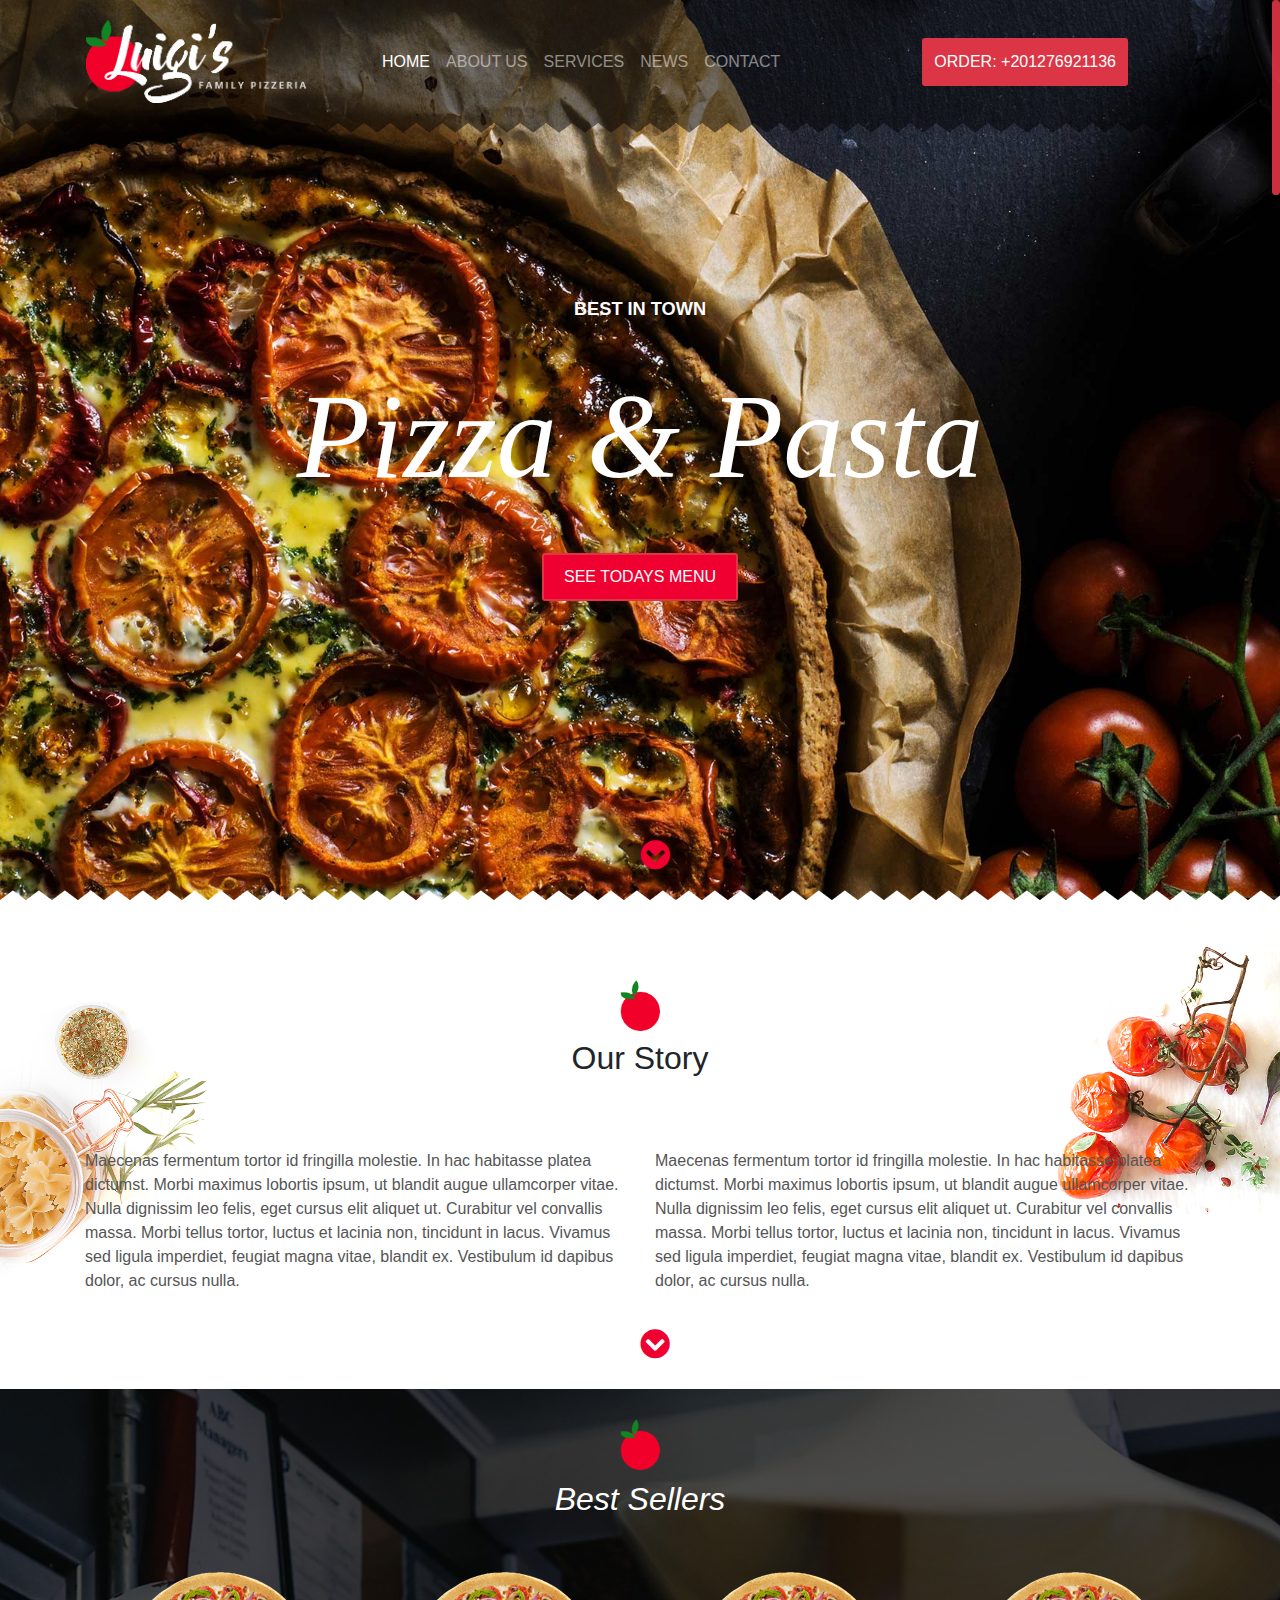
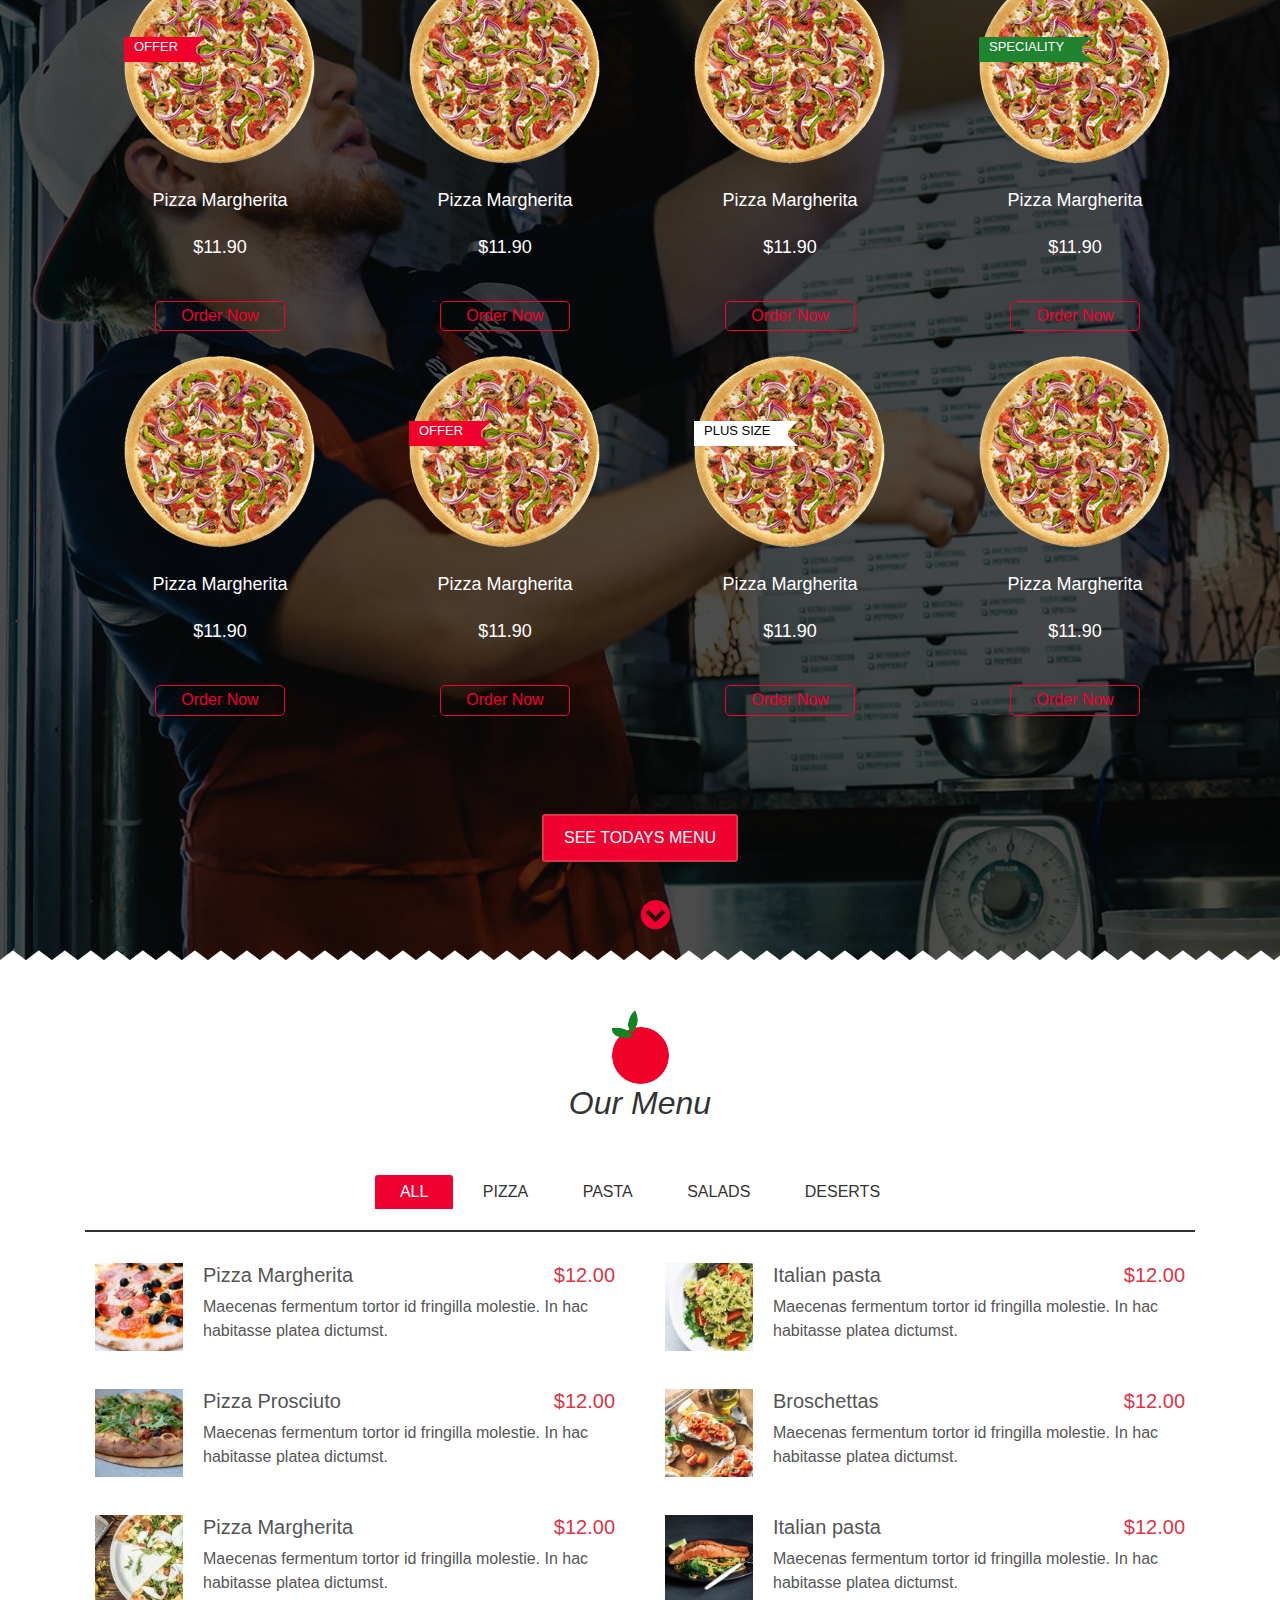
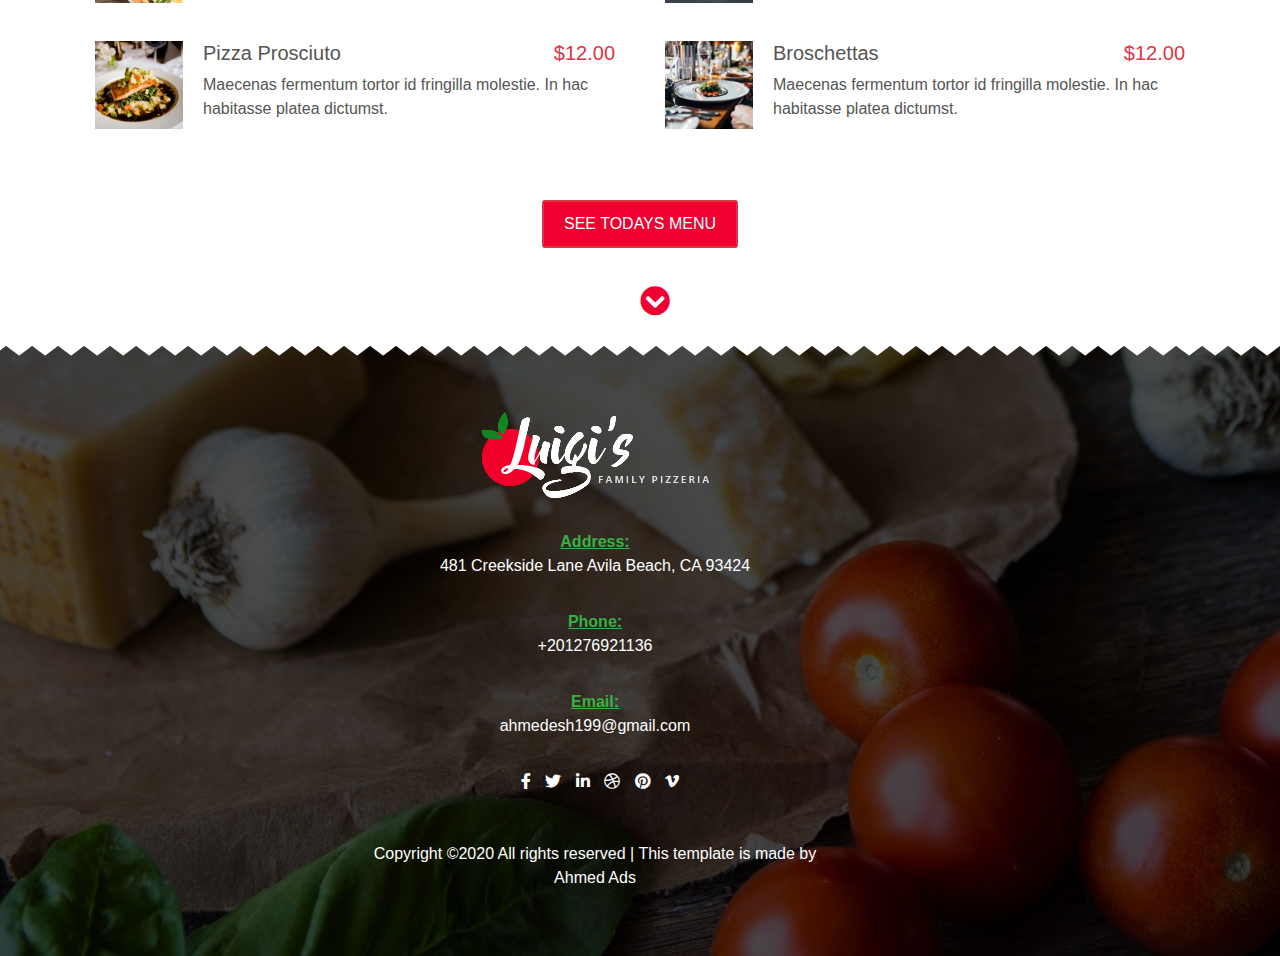
<file: index.html>
<!DOCTYPE html>
<html lang="en">

<head>
    <meta charset="utf-8">
    <meta name="viewport" content="width=device-width, initial-scale=1, shrink-to-fit=no">
    <title> Restaurant </title>
     <link rel="stylesheet" href="css/bootstrap.min.css">
     <link rel="stylesheet" href="css/normalize.css">
    <link rel="stylesheet" href="css/all.min.css">
    <link rel="stylesheet" href="css/style.css">

</head>

<body>

<!--****************** Start Nav *******************-->
<nav class="navbar navbar-expand-lg  navbar-dark">
    <div class="container">
        <button class="navbar-toggler" type="button" data-toggle="collapse" data-target="#navbarText" aria-controls="navbarText" aria-expanded="false" aria-label="Toggle navigation">
            <span class="navbar-toggler-icon"></span>
          </button>
          <div class="logo"><img src="images/logo.png" alt=""></div>
         <div class="collapse navbar-collapse" id="navbarText">
           <ul class="navbar-nav mr-auto">
             <li class="nav-item active">
               <a href="index.html"  class="nav-link">HOME <span class="sr-only">(current)</span></a>
             </li>
             <li class="nav-item">
               <a href="About_us.html" class="nav-link">ABOUT US</a>
             </li>
             <li class="nav-item">
               <a href="services.html" class="nav-link" >SERVICES</a>
             </li>
             <li class="nav-item">
                 <a class="nav-link news" href="#">NEWS</a>
               </li>
               <li class="nav-item">
                 <a href="contact.html" class="nav-link"  onclick="myconnect()">CONTACT</a>
               </li>
           </ul>

              <a href="tel:+201276921136" class="botn">ORDER: +201276921136</a>

         </div>
    </div>
    <div class=" trainagle "></div>
     </nav>
<!--****************** End Nav *******************-->

<!--****************** Start Slider *******************-->
<header class="slider">
    <div class="tt">
        <div class="text">
            <h5>BEST IN TOWN</h5>
            <h1 >Pizza & Pasta</h1>
            <div class="m-auto text-center">
                <button class="btn botn "> SEE TODAYS MENU</button>
                   </div>
        </div>
        <i id="scroll3" class="fas fa-chevron-circle-down" ></i>
    </div>
    

</header>
<!--****************** End Slider *******************-->

<!--****************** Start Our-Story *******************-->
<section class="our-story">
    
        <div class=" img1 "> </div>

       <div class="container">

        <div class=" text-center ">
            <img src="images/heading_logo.png" alt="">
            <h2 class="pt-2 pb-5"> Our Story </h2>
          </div>

       <div class="row">
        <div class="col-md-6 col-12 py-3 text-left ">Maecenas fermentum tortor id fringilla molestie. In hac habitasse platea dictumst. Morbi maximus lobortis ipsum, ut blandit augue ullamcorper vitae. Nulla dignissim leo felis, eget cursus elit aliquet ut. Curabitur vel convallis massa. Morbi tellus tortor, luctus et lacinia non, tincidunt in lacus. Vivamus sed ligula imperdiet, feugiat magna vitae, blandit ex. Vestibulum id dapibus dolor, ac cursus nulla.</div>

        <div class="col-md-6 col-12 py-3 text-left ">Maecenas fermentum tortor id fringilla molestie. In hac habitasse platea dictumst. Morbi maximus lobortis ipsum, ut blandit augue ullamcorper vitae. Nulla dignissim leo felis, eget cursus elit aliquet ut. Curabitur vel convallis massa. Morbi tellus tortor, luctus et lacinia non, tincidunt in lacus. Vivamus sed ligula imperdiet, feugiat magna vitae, blandit ex. Vestibulum id dapibus dolor, ac cursus nulla.</div>
        </div>
       </div>
            
        <div class=" img2 ">  </div>

        <div class=" trainagle "></div>
        <div class=" rotate-trainagle "></div>

        <i id="scroll4" class="fas fa-chevron-circle-down"></i>
    
</section>

<!--****************** End Our-Story *******************-->

<!--****************** Start Best-Seller *******************-->
<section class="best-seller">  
  <div class="container">
      <div class=" text-center ">
        <img src="images/heading_logo.png" class="img-apple" alt="">
        <h2> Best Sellers </h2>
      </div>
    <div class="row first">
        <div class="col-md-3 col-sm-4 col-6  photo ">
            <div class="box position-relative">
                <img class="img-fluid" src="images/seller-2.png" alt="" >
                <div class="ribbon primary">
                    <h6> OFFER</h6>
                </div>
               
            </div>
            <span class="span-text"> Pizza Margherita </span>
            <span class="span-number"> $11.90 </span>
            <button> Order Now </button>
        </div>

        <div class="col-md-3 col-sm-4 col-6 photo">
            <div class="box position-relative">
                <img class="img-fluid" src="images/seller-2.png" alt="">
            <span class="span-text"> Pizza Margherita </span>
            <span class="span-number"> $11.90 </span>
            <button> Order Now </button>
            </div>
        </div>

        <div class="col-md-3 col-sm-4 col-6 photo">
           <div class="box position-relative">
            <img class="img-fluid" src="images/seller-2.png" alt="">
            <span class="span-text"> Pizza Margherita </span>
            <span class="span-number"> $11.90 </span>
            <button> Order Now </button>
           </div>
        </div>

        <div class="col-md-3 col-sm-4 col-6 photo">
            <div class="box position-relative">
                <img class="img-fluid" src="images/seller-2.png" alt="" >
                <div class="ribbon secondary">
                    <h6> SPECIALITY </h6>
                </div>
               
            </div>
            <span class="span-text"> Pizza Margherita </span>
            <span class="span-number"> $11.90 </span>
            <button> Order Now </button>
        </div>
    

    
        <div class="col-md-3 col-sm-4 col-6 photo ">
           <div class="box position-relative">
            <img class="img-fluid" src="images/seller-2.png" alt="">
            <span class="span-text"> Pizza Margherita </span>
            <span class="span-number"> $11.90 </span>
            <button> Order Now </button>
           </div>
        </div>

        <div class="col-md-3 col-sm-4 col-6 photo">
           
               <div class="box position-relative">
                <img class="img-fluid" src="images/seller-2.png" alt="" >
                <div class="ribbon primary">
                    <h6> OFFER</h6>
                </div>
               </div>

            <span class="span-text"> Pizza Margherita </span>
            <span class="span-number"> $11.90 </span>
            <button> Order Now </button>
        </div>

        <div class="col-md-3 col-sm-4 col-6 photo">
            <div class="box position-relative">
                <img class="img-fluid" src="images/seller-2.png" alt="" >
                <div class="ribbon thirdy">
                    <h6> PLUS SIZE </h6>
                </div>
               
            </div>
            <span class="span-text"> Pizza Margherita </span>
            <span class="span-number"> $11.90 </span>
            <button> Order Now </button>
        </div>

        <div class="col-md-3 col-sm-4 col-6 photo">
           <div class="box position-relative">
            <img class="img-fluid" src="images/seller-2.png" alt="">
            <span class="span-text"> Pizza Margherita </span>
            <span class="span-number"> $11.90 </span>
            <button> Order Now </button>
           </div>
        </div>
  </div>
 <div class="m-auto text-center">
      <button class="btn botn my-5 "> SEE TODAYS MENU</button>
      
         </div>
         <i id="scroll5" class="fas fa-chevron-circle-down"></i>
  </div>
</section>
<!--****************** End Best-Seller *******************-->

<!--****************** Start Our-Menu *******************-->
<section class="our-menue" id="services">
<div class="container">
    <div class=" text-center ">
        <img src="images/heading_logo.png"  alt="">
        <h2 class="mb-5"> Our Menu </h2>
      </div>
      <ul class="list-unstyled">
          <li data-class='all' class="active d-inline-block  all"> ALL </li>
          <li data-class='.piza' class="d-inline-block  piza"> PIZZA </li>
          <li data-class='.pasta' class="d-inline-block  pasta"> PASTA </li>
          <li data-class='.salad' class="d-inline-block  salad"> SALADS </li>
          <li data-class='.desert' class="d-inline-block  desert"> DESERTS </li>
      </ul>
      <hr>
      
      <div class="row" id="service-row">

          <div class=" col-md-6  overflow-hidden all piza" > 
              <!-- id="piza" -->
              <div class="image float-left ">
                  <img src="images/menu-1-120x120.jpg"  alt="" class="img-fluid">
              </div>
              <div class="right float-right ">
               <h5> Pizza Margherita <span class="float-right text-danger"> $12.00 </span> </h5>
                <p> Maecenas fermentum tortor id fringilla molestie. In hac habitasse platea dictumst. </p>
              </div>
          </div>

          <div class="col-md-6 all piza pasta" >
            <div class="image float-left ">
                <img src="images/menu-2-120x120.jpg" alt="" class="img-fluid">
            </div>
            <div class="right float-right ">
             <h5> Italian pasta <span class="float-right text-danger"> $12.00 </span> </h5>
              <p> Maecenas fermentum tortor id fringilla molestie. In hac habitasse platea dictumst. </p>
            </div>
        </div>

        <div class="col-md-6 all">
            <div class="image float-left ">
                <img src="images/menu-3-120x120.jpg" alt="" class="img-fluid">
            </div>
            <div class="right float-right">
             <h5> Pizza Prosciuto <span class="float-right text-danger"> $12.00 </span> </h5>
              <p> Maecenas fermentum tortor id fringilla molestie. In hac habitasse platea dictumst. </p>
            </div>
        </div>

        <div class="col-md-6 all salad" >
            <div class="image float-left ">
                <img src="images/menu-4-120x120.jpg" alt="" class="img-fluid">
            </div>
            <div class="right float-right ">
             <h5> Broschettas <span class="float-right text-danger"> $12.00 </span> </h5>
              <p> Maecenas fermentum tortor id fringilla molestie. In hac habitasse platea dictumst. </p>
            </div>
        </div>
        <div class="col-md-6 all desert" >
            <div class="image float-left ">
                <img src="images/menu-5-120x120.jpg" alt="" class="img-fluid">
            </div>
            <div class="right float-right ">
             <h5> Pizza Margherita <span class="float-right text-danger"> $12.00 </span> </h5>
              <p> Maecenas fermentum tortor id fringilla molestie. In hac habitasse platea dictumst. </p>
            </div>
        </div>

        <div class="col-md-6 all"  >
            <div class="image float-left ">
                <img src="images/menu-6-120x120.jpg" alt="" class="img-fluid">
            </div>
            <div class="right float-right ">
             <h5> Italian pasta <span class="float-right text-danger"> $12.00 </span> </h5>
              <p> Maecenas fermentum tortor id fringilla molestie. In hac habitasse platea dictumst. </p>
            </div>
        </div>

        <div class="col-md-6 all piza pasta desert">
            <div class="image float-left ">
                <img src="images/menu-7-120x120.jpg" alt="" class="img-fluid">
            </div>
            <div class="right float-right ">
             <h5> Pizza Prosciuto <span class="float-right text-danger"> $12.00 </span> </h5>
              <p> Maecenas fermentum tortor id fringilla molestie. In hac habitasse platea dictumst. </p>
            </div>
        </div>

        <div class="col-md-6 all pasta" >
            <div class="image float-left ">
                <img src="images/menu-8-120x120.jpg" alt="" class="img-fluid">
            </div>
            <div class="right float-right ">
             <h5> Broschettas <span class="float-right text-danger"> $12.00 </span> </h5>
              <p> Maecenas fermentum tortor id fringilla molestie. In hac habitasse platea dictumst. </p>
            </div>
        </div>

      </div>
      <div class="m-auto text-center">
        <button class="btn botn my-5 "> SEE TODAYS MENU</button>
           </div>
    
</div>
<div class=" trainagle "></div>
<div class=" rotate-trainagle "></div>


     <i id="scroll6" class="fas fa-chevron-circle-down"></i>


</section>
<!--****************** End Our-Menu *******************-->

<!--****************** Start Concat *******************-->
<footer id="connect">
    <div class="container">
      
           <div class="nn">
            <div class="logo py-3">
                <img src="images/logo.png" alt="">
            </div>

            <div class="py-3 ">
                <b>Address:</b>
                <a href="sms:&body=481CreeksideLaneAvilaBeach,CA93424">481 Creekside Lane Avila Beach, CA 93424</a>
            </div>

            <div class="py-3">
                <b>Phone:</b>
                <a href="tel:+201276921136">+201276921136</a>
            </div>
           
            <div class="py-3">
                <b>Email:</b>
                <a href="mailto:ahmedesh199@gmail.com">ahmedesh199@gmail.com</a>
            </div>

            <ul class="list-unstyled py-3">
                
                <li> <a href="https://www.facebook.com/profile.php?id=100008262872020" target="_blank"> <i class="fab fa-facebook-f"> </i> </a> </li>
                <li> <a href="https://twitter.com/AhmedEsh3" target="_blank"> <i class="fab fa-twitter"> </i> </a> </li>
                <li> <a href="https://www.linkedin.com/in/ahmed-ashmawy-561b821a8/" target="_blank"> <i class="fab fa-linkedin-in" ></i> </a> </li>
                <li> <a href="#" target="_blank"> <i class="fab fa-dribbble"></i> </a> </li>
                <li> <a href="#" target="_blank"> <i class="fab fa-pinterest"></i> </a> </li>
                <li> <a href="#" target="_blank"> <i class="fab fa-vimeo-v"></i> </a> </li>
            </ul>

            <span class="py-3">Copyright ©2020 All rights reserved | This template is made by 
                <a href="https://www.facebook.com/profile.php?id=100008262872020" target="_blank">Ahmed Ads</a> </span>
           </div>
        
    </div>
    
</footer>
<!-- <div id="scroll">
    <i class="fas fa-chevron-circle-down"></i>
</div> -->
<div id="scroll2">
    <!-- <i class="fas fa-chevron-circle-up"></i> -->
    <i class="fas fa-arrow-circle-up"></i>
</div>

<!--****************** End Concat *******************-->

    <script src="js/jquery-3.4.1.min.js"></script>
    <script src="js/jquery.nicescroll.min.js"></script>
    
    <script src="js/main.js"></script>

    <script src="js/popper.min.js"></script>
    <script src="js/bootstrap.min.js"></script>

    

</body>

</html>
</file>
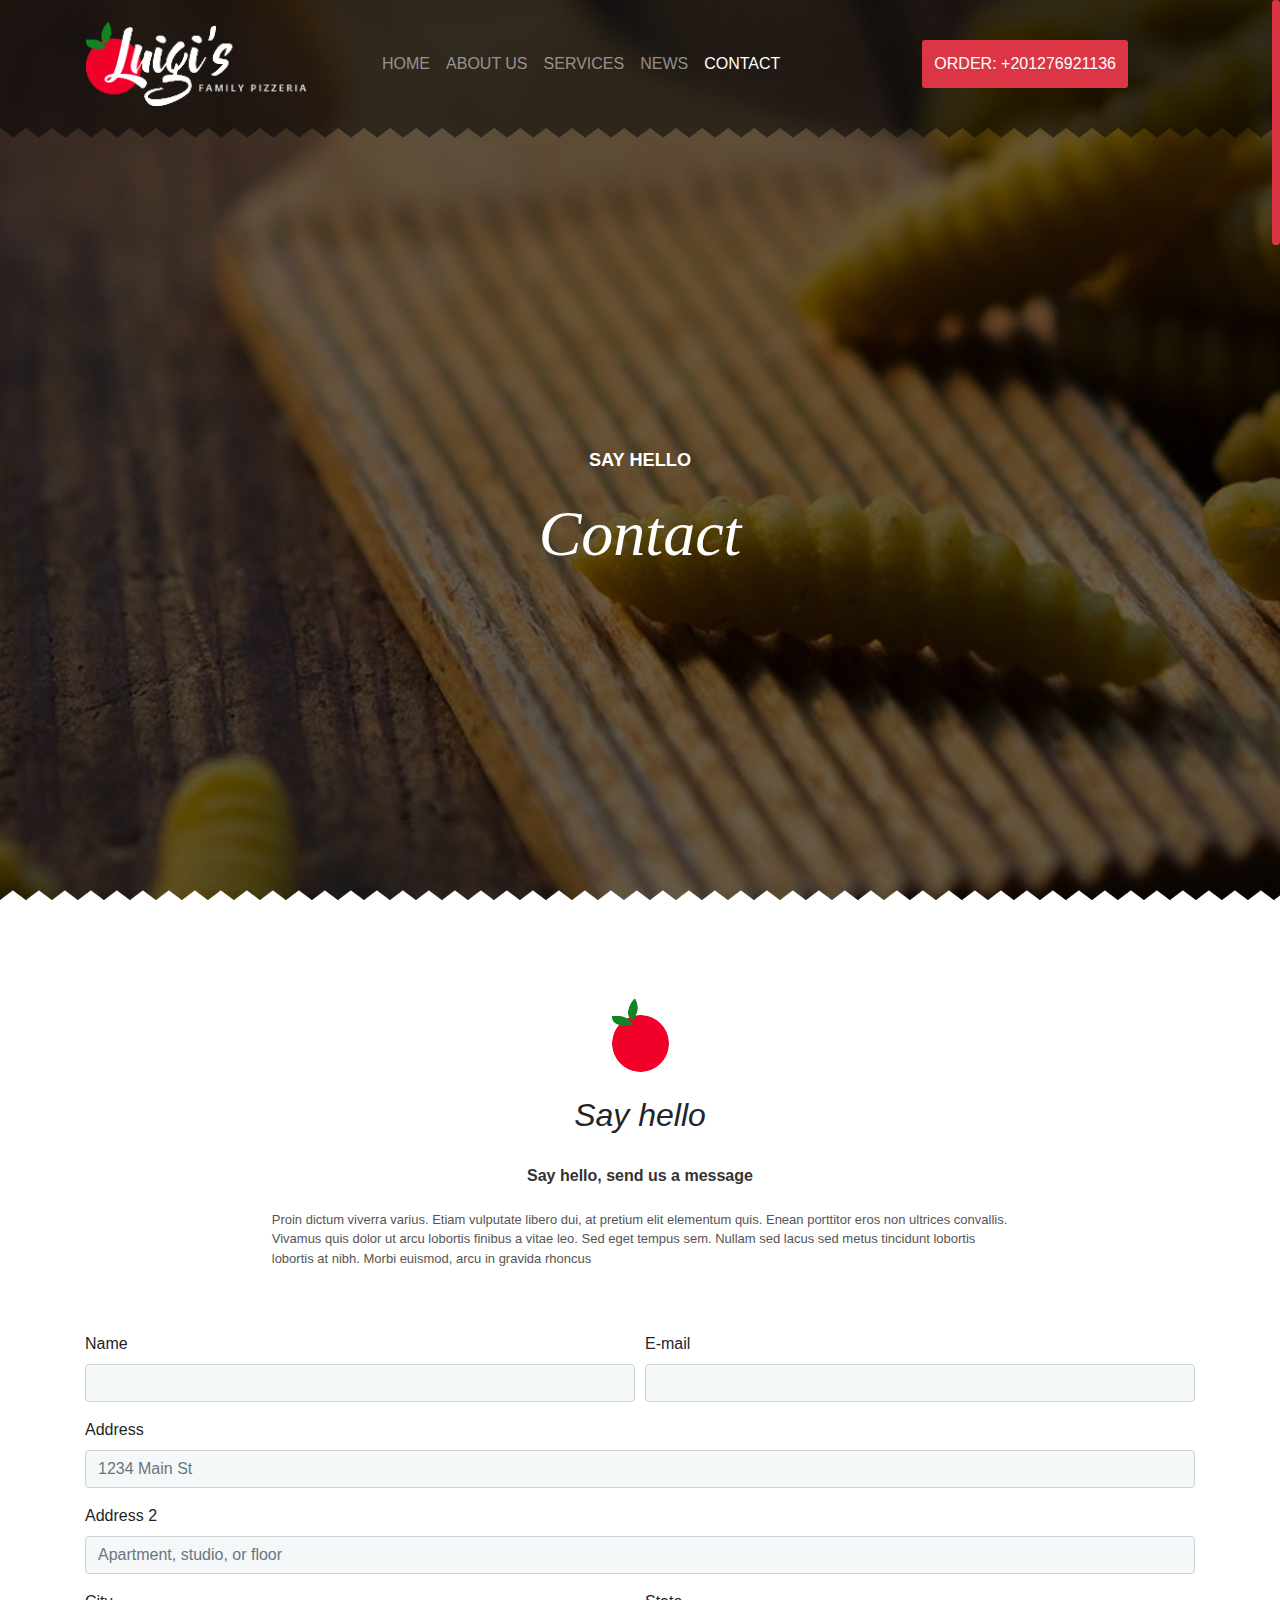
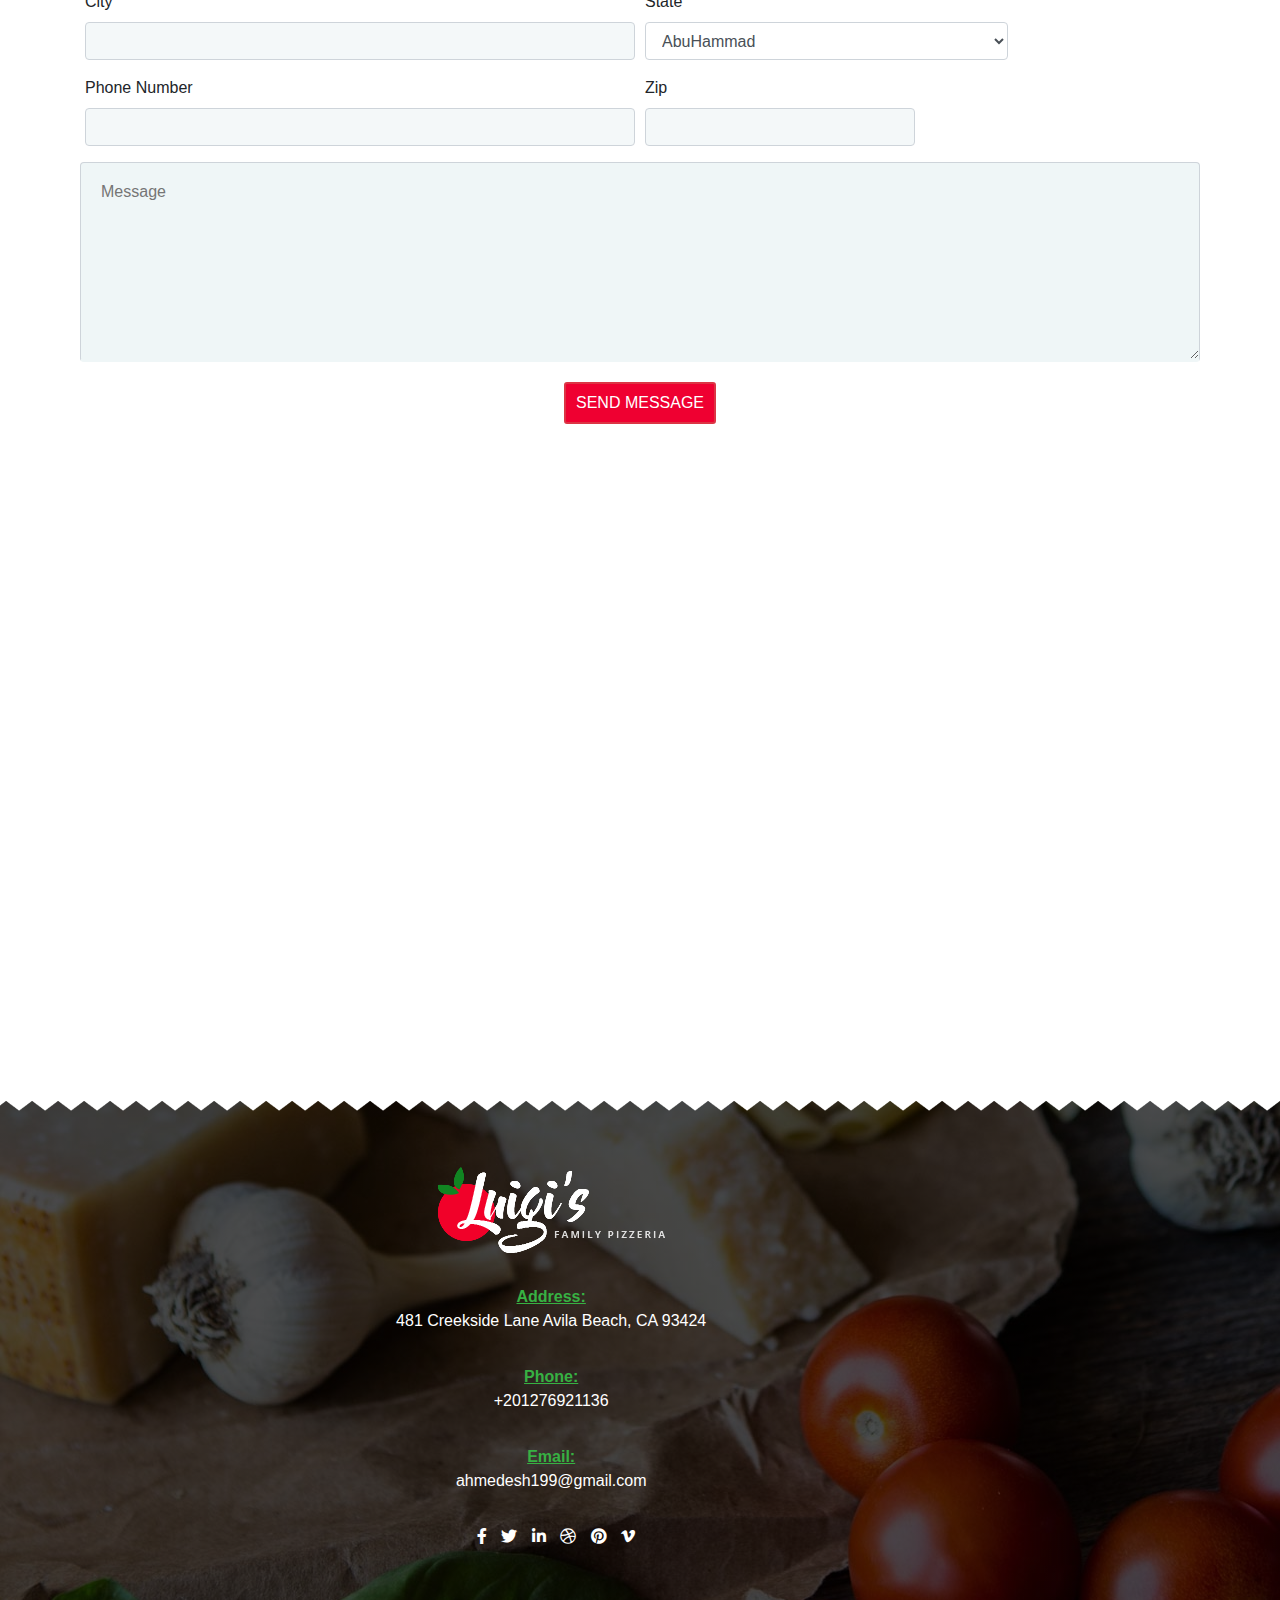
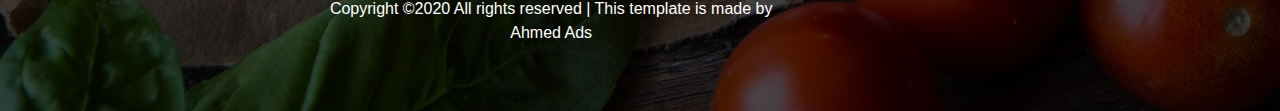
<file: contact.html>
<!DOCTYPE html>
<html lang="en">

<head>
    <meta charset="utf-8">
    <meta name="viewport" content="width=device-width, initial-scale=1, shrink-to-fit=no">
    <title> Restaurant Contact </title>
     <link rel="stylesheet" href="css/bootstrap.min.css">
     <link rel="stylesheet" href="css/normalize.css">
    <link rel="stylesheet" href="css/all.min.css">
    <link rel="stylesheet" href="css/style.css">
    <link rel="stylesheet" href="css/contact.css">

</head>

<body>
<!--****************** Start Nav *******************-->
<nav class="navbar navbar-expand-lg  navbar-dark">
    <div class="container">
        <button class="navbar-toggler" type="button" data-toggle="collapse" data-target="#navbarText" aria-controls="navbarText" aria-expanded="false" aria-label="Toggle navigation">
            <span class="navbar-toggler-icon"></span>
          </button>
          <div class="logo"><img src="images/logo.png" alt=""></div>
         <div class="collapse navbar-collapse" id="navbarText">
           <ul class="navbar-nav mr-auto">
             <li class="nav-item">
               <a href="index.html"  class="nav-link" >HOME</a>
             </li>
             <li class="nav-item">
               <a href="About_us.html" class="nav-link">ABOUT US</a>
             </li>
             <li class="nav-item">
               <a href="services.html" class="nav-link" >SERVICES</a>
             </li>
             <li class="nav-item">
                 <a class="nav-link" href="#new">NEWS</a>
               </li>
               <li class="nav-item active">
                 <a href="contact.html" class="nav-link" onclick="myconnect()">CONTACT <span class="sr-only">(current)</span></a>
               </li>
           </ul>
        
           <a href="tel:+201276921136" class="botn">ORDER: +201276921136</a>
           
         </div>
    </div>
    <div class=" trainagle "></div>
     </nav>
<!--****************** End Nav *******************-->

<!--****************** Start Slider *******************-->
<header class="slider">
    <div class="tt">
        <div class="text">
            <h5> SAY HELLO </h5>
            <h1 > Contact </h1>
        </div>
    </div>

</header>
<!--****************** End Slider *******************-->

<!--****************** Start Contact *******************-->
<div class="contact" >
    <div class="container">
        
        <div class="text text-center p-5">
            <img src="images/heading_logo.png"  alt="">
            <h2 class="p-4"> Say hello </h2>
            <h5 class="pb-3"> Say hello, send us a message </h5>
            <p> Proin dictum viverra varius. Etiam vulputate libero dui, at pretium elit elementum quis. Enean porttitor eros non ultrices convallis. Vivamus quis dolor ut arcu lobortis finibus a vitae leo. Sed eget tempus sem. Nullam sed lacus sed metus tincidunt lobortis lobortis at nibh. Morbi euismod, arcu in gravida rhoncus </p>
        </div>

        <form class="form-row"  name="submit-to-google-sheet" id="my-form">
            <div class="form-group col-md-6">
              <label for="inputEmail4">Name</label>
              <input type="text" class="form-control" id="inputEmail4" name="Name" required>
            </div>
            <div class="form-group col-md-6">
              <label for="inputEmail4">E-mail</label>
              <input type="email" class="form-control" id="inputEmail4" name="Email" required>
            </div>

          <div class="form-group col-md-12">
            <label for="inputAddress">Address</label>
            <input type="text" class="form-control" id="inputAddress" placeholder="1234 Main St" name="Address" required>
          </div>
          <div class="form-group col-md-12">
            <label for="inputAddress2">Address 2</label>
            <input type="text" class="form-control" id="inputAddress2" placeholder="Apartment, studio, or floor" name="Address2" required>
          </div>

            <div class="form-group col-md-6">
              <label for="inputCity">City</label>
              <input type="text" class="form-control" id="inputCity" name="City" required>
            </div>
            <div class="form-group col-md-4">
              <label for="inputState">State</label>
              <select id="inputState" class="form-control" name="State">
                <option selected>AbuHammad</option>
                <option>AlAbassah</option>
                <option>Kafr Abu Negm</option>
              </select>
            </div>
            <div class="form-group col-md-6">
              <label for="inputZip">Phone Number</label>
              <input type="number" class="form-control" id="inputZip" name="PhoneNumber" required>
            </div>
            <div class="form-group col-md-3">
              <label for="inputZip">Zip</label>
              <input type="text" class="form-control" id="inputZip" name="Zip" required>
            </div>

          <textarea class=" ptb-20" placeholder="Message" name="notice"></textarea>

          <div class="m-auto text-center">
            <button class="btn botn " type="submit"> SEND MESSAGE</button>
            <span class="success"><i class="fas fa-check"></i> Successful</span>
               </div>
               </form>
    </div>
    <div class="trainagle "></div>
  </div>
  <!--****************** Start Contact *******************-->

  <div class="maps">
    <iframe src="https://www.google.com/maps/embed?pb=!1m14!1m12!1m3!1d2164.8682149418783!2d31.716785624285308!3d30.534777178771616!2m3!1f0!2f0!3f0!3m2!1i1024!2i768!4f13.1!5e0!3m2!1sar!2seg!4v1598144986202!5m2!1sar!2seg" width="100%" height="600px" frameborder="0" style="border:0;" allowfullscreen="" aria-hidden="false" tabindex="0"></iframe>

    <div class=" rotate-trainagle "></div>
   </div>

  
   <!--****************** Start Concat *******************-->
<footer id="connect">

    <div class="container">
        
          <div class="nn">
            <div class="logo py-3">
              <img src="images/logo.png" alt="">
                  </div>

            <div class="py-3 ">
                <b>Address:</b>
                <a href="sms:&body=481CreeksideLaneAvilaBeach,CA93424">481 Creekside Lane Avila Beach, CA 93424</a>
            </div>

            <div class="py-3">
                <b>Phone:</b>
                <a href="tel:+201276921136">+201276921136</a>
            </div>
           
            <div class="py-3">
                <b>Email:</b>
                <a href="mailto:ahmedesh199@gmail.com">ahmedesh199@gmail.com</a>
            </div>

            <ul class="list-unstyled py-3">
                
              <li> <a href="https://www.facebook.com/profile.php?id=100008262872020" target="_blank"> <i class="fab fa-facebook-f"> </i> </a> </li>
              <li> <a href="https://twitter.com/AhmedEsh3" target="_blank"> <i class="fab fa-twitter"> </i> </a> </li>
              <li> <a href="https://www.linkedin.com/in/ahmed-ashmawy-561b821a8/" target="_blank"> <i class="fab fa-linkedin-in" ></i> </a> </li>
              <li> <a href="#" target="_blank"> <i class="fab fa-dribbble"></i> </a> </li>
              <li> <a href="#" target="_blank"> <i class="fab fa-pinterest"></i> </a> </li>
              <li> <a href="#" target="_blank"> <i class="fab fa-vimeo-v"></i> </a> </li>
            </ul>

            <span class="py-3">Copyright ©2020 All rights reserved | This template is made by
               <a href="https://www.facebook.com/profile.php?id=100008262872020" target="_blank">Ahmed Ads</a> </span>
          </div>

    </div>
    
</footer>
<!-- <div id="scroll">
    <i class="fas fa-chevron-circle-down"></i>
</div> -->
<div id="scroll2">
  <!-- <i class="fas fa-chevron-circle-up"></i> -->
  <i class="fas fa-arrow-circle-up"></i>
</div>

<!--****************** End Concat *******************-->




    <script src="js/jquery-3.4.1.min.js"></script>
    <script src="js/jquery.nicescroll.min.js"></script>
    
    <script src="js/main.js"></script>

    <script src="js/popper.min.js"></script>
    <script src="js/bootstrap.min.js"></script>

    

</body>

</html>
</file>
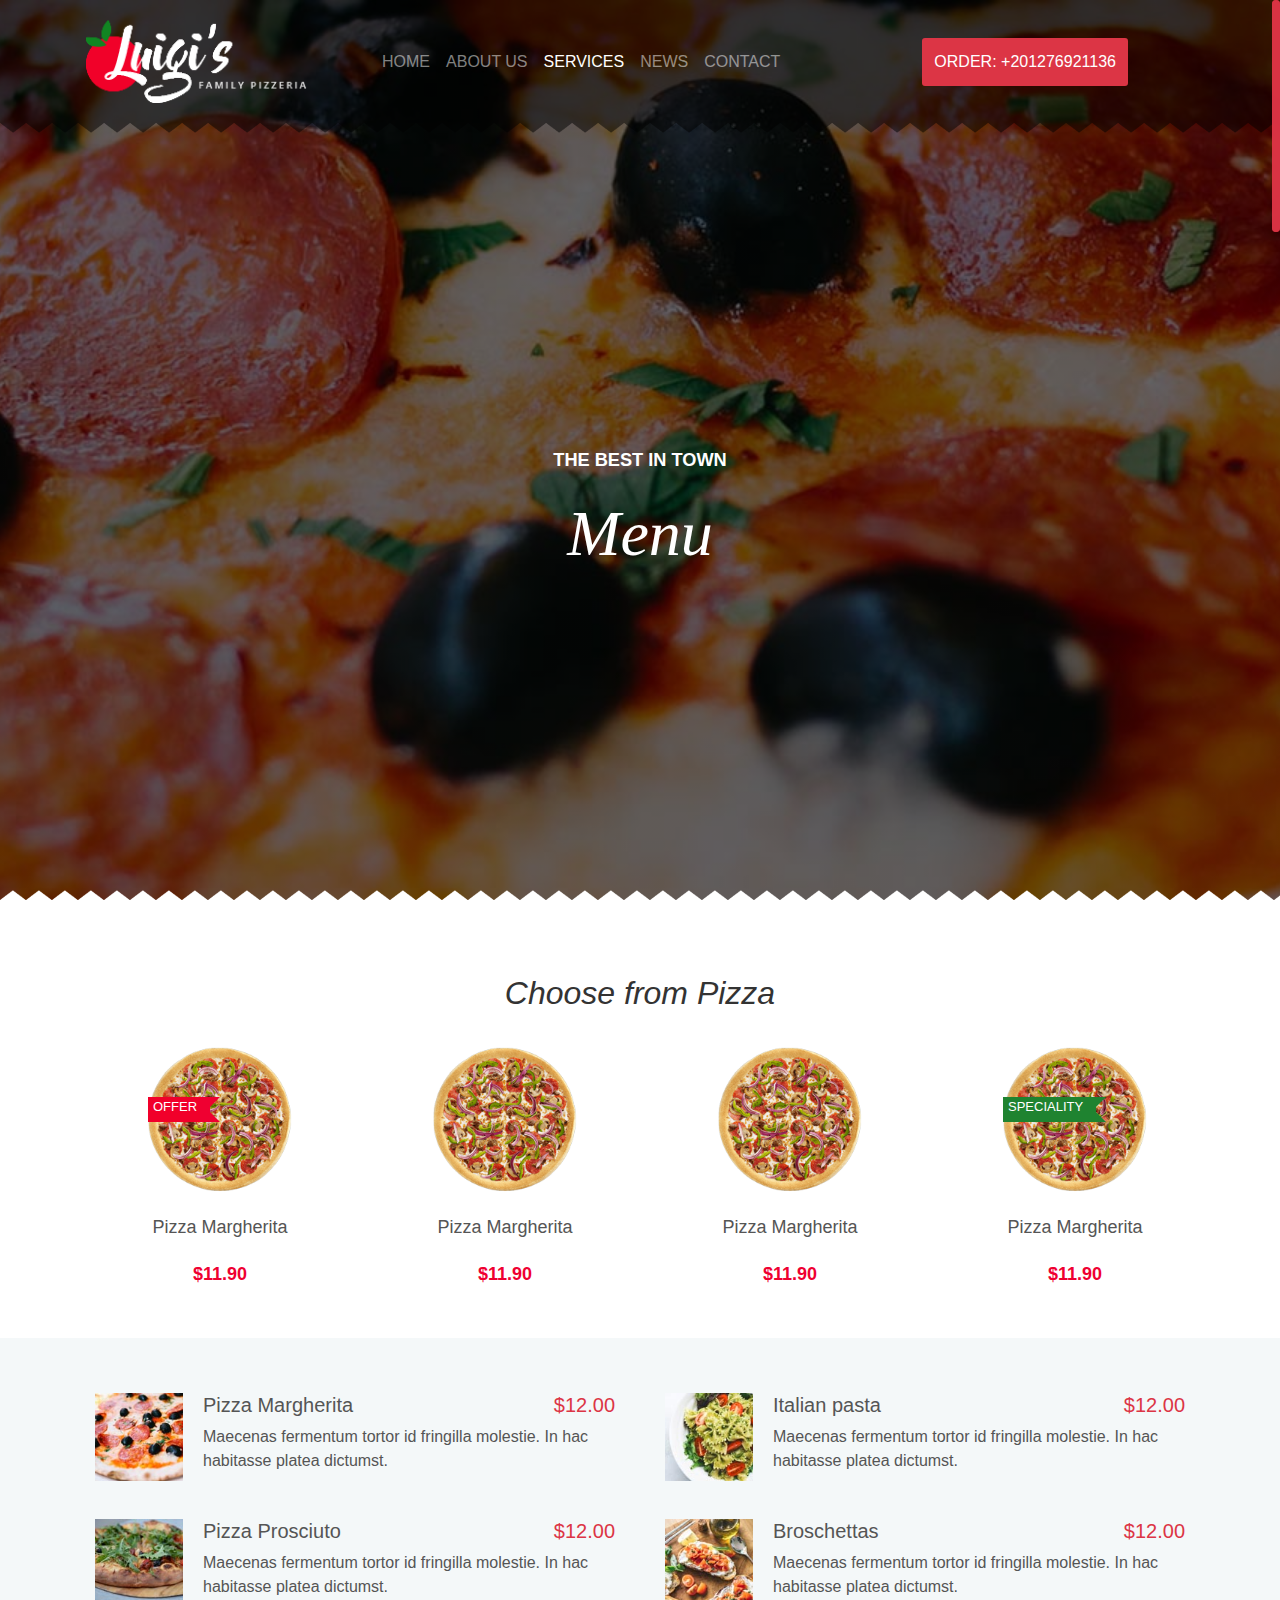
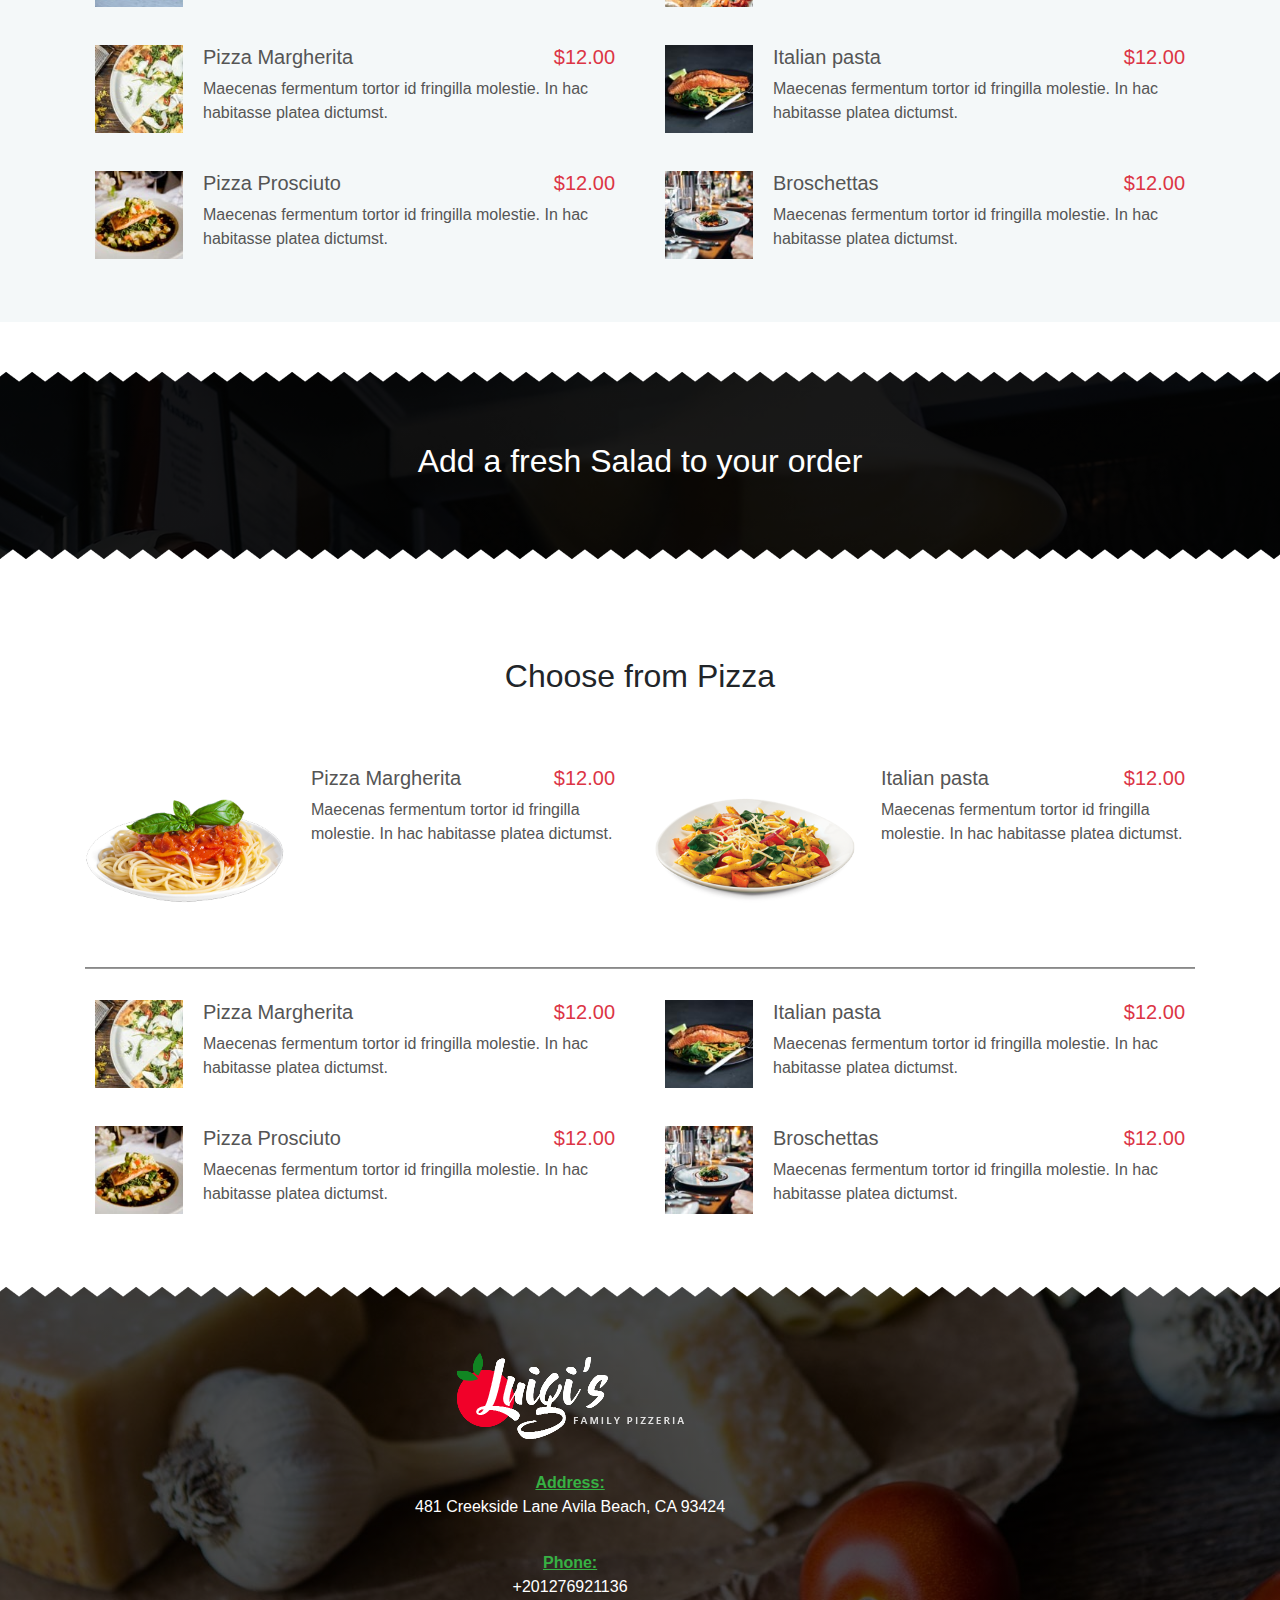
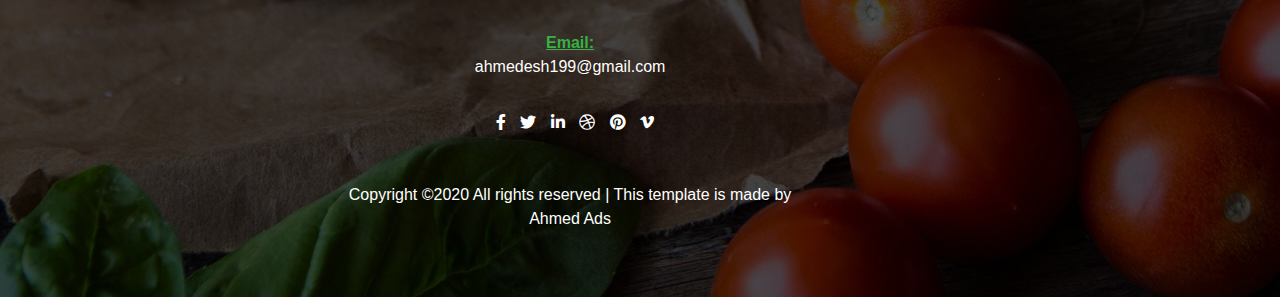
<file: services.html>
<!DOCTYPE html>
<html lang="en">

<head>
    <meta charset="utf-8">
    <meta name="viewport" content="width=device-width, initial-scale=1, shrink-to-fit=no">
    <title> Restaurant Services </title>
     <link rel="stylesheet" href="css/bootstrap.min.css">
     <link rel="stylesheet" href="css/normalize.css">
    <link rel="stylesheet" href="css/all.min.css">
    <link rel="stylesheet" href="css/style.css">
    <link rel="stylesheet" href="css/services.css">

</head>

<body>
<!--****************** Start Nav *******************-->
<nav class="navbar navbar-expand-lg  navbar-dark">
    <div class="container">
        <button class="navbar-toggler" type="button" data-toggle="collapse" data-target="#navbarText" aria-controls="navbarText" aria-expanded="false" aria-label="Toggle navigation">
            <span class="navbar-toggler-icon"></span>
          </button>
          <div class="logo"><img src="images/logo.png" alt=""></div>
         <div class="collapse navbar-collapse" id="navbarText">
           <ul class="navbar-nav mr-auto">
             <li class="nav-item ">
               <a href="index.html"  class="nav-link" >HOME</a>
             </li>
             <li class="nav-item ">
               <a href="About_us.html" class="nav-link">ABOUT US</a>
             </li>
             <li class="nav-item active">
               <a href="services.html" class="nav-link" >SERVICES <span class="sr-only">(current)</span></a>
             </li>
             <li class="nav-item">
                 <a class="nav-link" href="#new">NEWS</a>
               </li>
               <li class="nav-item">
                 <a href="contact.html" class="nav-link" onclick="myconnect()">CONTACT</a>
               </li>
           </ul>
           
           <a href="tel:+201276921136" class="botn">ORDER: +201276921136</a>

         </div>
    </div>
    <div class=" trainagle "></div>
     </nav>
<!--****************** End Nav *******************-->

<!--****************** Start Slider *******************-->
<header class="slider">
    <div class="tt">
        <div class="text">
            <h5> THE BEST IN TOWN </h5>
            <h1 > Menu </h1>
        </div>
    </div>

</header>
<!--****************** End Slider *******************-->

<!--****************** Start Our-Menu *******************-->
<section class="our-menue" id="services">
    <div class="container">
        <div class=" text-center ">
            <h2 class="p-4">Choose from Pizza</h2>
        </div>
            <div class="row first">
                <div class="col-6 col-md-3   photo ">
                    <div class="box position-relative">
                        <img src="images/seller-2.png" alt="" >
                        <div class="ribbon primary">
                            <h6> OFFER</h6>
                        </div>
                       
                    </div>
                    <span class="span-text"> Pizza Margherita </span>
                    <span class="span-number color-primary"> $11.90 </span>
                </div>
        
                <div class="col-6 col-md-3   photo">
                    <div class="box position-relative">
                        <img src="images/seller-2.png" alt="">
                    </div>
                    <span class="span-text"> Pizza Margherita </span>
                    <span class="span-number color-primary"> $11.90 </span>
                </div>
        
                <div class="col-6 col-md-3   photo">
                   <div class="box position-relative">
                    <img src="images/seller-2.png" alt="">
                </div>
                    <span class="span-text"> Pizza Margherita </span>
                    <span class="span-number color-primary"> $11.90 </span>
                </div>
        
                <div class="col-6 col-md-3  photo">
                    <div class="box position-relative">
                        <img src="images/seller-2.png" alt="" >
                        <div class="ribbon secondary">
                            <h6> SPECIALITY </h6>
                        </div>

                    </div>
                    <span class="span-text"> Pizza Margherita </span>
                    <span class="span-number color-primary"> $11.90 </span>
                </div>
            
          </div>
    </div>

         <div class="menue">
           <div class="container">
            <div class="row ">
             
                <div class=" col-md-6  overflow-hidden" id="one">
                    <div class="image float-left ">
                        <img src="images/menu-1-120x120.jpg"  alt="" class="img-fluid">
                    </div>
                    <div class="right float-right ">
                     <h5> Pizza Margherita <span class="float-right text-danger"> $12.00 </span> </h5>
                      <p> Maecenas fermentum tortor id fringilla molestie. In hac habitasse platea dictumst. </p>
                    </div>
                </div>
      
                <div class="col-md-6 " id="two" >
                  <div class="image float-left ">
                      <img src="images/menu-2-120x120.jpg" alt="" class="img-fluid">
                  </div>
                  <div class="right float-right ">
                   <h5> Italian pasta <span class="float-right text-danger"> $12.00 </span> </h5>
                    <p> Maecenas fermentum tortor id fringilla molestie. In hac habitasse platea dictumst. </p>
                  </div>
              </div>
      
              <div class="col-md-6 ">
                  <div class="image float-left ">
                      <img src="images/menu-3-120x120.jpg" alt="" class="img-fluid">
                  </div>
                  <div class="right float-right">
                   <h5> Pizza Prosciuto <span class="float-right text-danger"> $12.00 </span> </h5>
                    <p> Maecenas fermentum tortor id fringilla molestie. In hac habitasse platea dictumst. </p>
                  </div>
              </div>
      
              <div class="col-md-6 " id="four">
                  <div class="image float-left ">
                      <img src="images/menu-4-120x120.jpg" alt="" class="img-fluid">
                  </div>
                  <div class="right float-right ">
                   <h5> Broschettas <span class="float-right text-danger"> $12.00 </span> </h5>
                    <p> Maecenas fermentum tortor id fringilla molestie. In hac habitasse platea dictumst. </p>
                  </div>
              </div>

              <div class="col-md-6 " id="five">
                  <div class="image float-left ">
                      <img src="images/menu-5-120x120.jpg" alt="" class="img-fluid">
                  </div>
                  <div class="right float-right ">
                   <h5> Pizza Margherita <span class="float-right text-danger"> $12.00 </span> </h5>
                    <p> Maecenas fermentum tortor id fringilla molestie. In hac habitasse platea dictumst. </p>
                  </div>
              </div>
      
              <div class="col-md-6 ">
                  <div class="image float-left ">
                      <img src="images/menu-6-120x120.jpg" alt="" class="img-fluid">
                  </div>
                  <div class="right float-right ">
                   <h5> Italian pasta <span class="float-right text-danger"> $12.00 </span> </h5>
                    <p> Maecenas fermentum tortor id fringilla molestie. In hac habitasse platea dictumst. </p>
                  </div>
              </div>
      
              <div class="col-md-6 ">
                  <div class="image float-left ">
                      <img src="images/menu-7-120x120.jpg" alt="" class="img-fluid">
                  </div>
                  <div class="right float-right ">
                   <h5> Pizza Prosciuto <span class="float-right text-danger"> $12.00 </span> </h5>
                    <p> Maecenas fermentum tortor id fringilla molestie. In hac habitasse platea dictumst. </p>
                  </div>
              </div>
      
              <div class="col-md-6" id="seven">
                  <div class="image float-left ">
                      <img src="images/menu-8-120x120.jpg" alt="" class="img-fluid">
                  </div>
                  <div class="right float-right ">
                   <h5> Broschettas <span class="float-right text-danger"> $12.00 </span> </h5>
                    <p> Maecenas fermentum tortor id fringilla molestie. In hac habitasse platea dictumst. </p>
                  </div>
              </div>
              
             </div>
           </div>
         </div>
  
    <div class=" trainagle "></div>
    <div class=" rotate-trainagle "></div>
    </section>
    <!--****************** End Our-Menu *******************-->

       <!--****************** Start Add-Salad *******************-->
    <div class="add-salad">
        <div class="container">
            <h2> Add a fresh Salad to your order </h2>
        </div>
    </div>
       <!--****************** End Add-Salad *******************-->

       <!--****************** Start Menue-Pasta *******************-->
       <section class="menue-pasta">
        <div class="container">
            <div class=" text-center ">
                <h2 class="p-5">Choose from Pizza</h2>
            </div>

            <div class="row menue-pasta-one">
             
                <div class=" col-md-6  overflow-hidden" >
                    <div class="image float-left ">
                        <img src="images/pasta-1-300x300.png"  alt="" class="img-fluid">
                    </div>
                    <div class="right float-right ">
                     <h5> Pizza Margherita <span class="float-right text-danger"> $12.00 </span> </h5>
                      <p> Maecenas fermentum tortor id fringilla molestie. In hac habitasse platea dictumst. </p>
                    </div>
                </div>
      
                <div class="col-md-6 overflow-hidden" >
                  <div class="image float-left ">
                      <img src="images/pasta-2-300x300.png" alt="" class="img-fluid">
                  </div>
                  <div class="right float-right ">
                   <h5> Italian pasta <span class="float-right text-danger"> $12.00 </span> </h5>
                    <p> Maecenas fermentum tortor id fringilla molestie. In hac habitasse platea dictumst. </p>
                  </div>
              </div>

              </div>
<hr>
            <div class="row menue-pasta-two">
             
                <div class=" col-md-6  overflow-hidden" id="one">
                    <div class="image float-left ">
                        <img src="images/menu-5-120x120.jpg"  alt="" class="img-fluid">
                    </div>
                    <div class="right float-right ">
                     <h5> Pizza Margherita <span class="float-right text-danger"> $12.00 </span> </h5>
                      <p> Maecenas fermentum tortor id fringilla molestie. In hac habitasse platea dictumst. </p>
                    </div>
                </div>
      
                <div class="col-md-6 " id="two" >
                  <div class="image float-left ">
                      <img src="images/menu-6-120x120.jpg" alt="" class="img-fluid">
                  </div>
                  <div class="right float-right ">
                   <h5> Italian pasta <span class="float-right text-danger"> $12.00 </span> </h5>
                    <p> Maecenas fermentum tortor id fringilla molestie. In hac habitasse platea dictumst. </p>
                  </div>
              </div>
      
              <div class="col-md-6 ">
                  <div class="image float-left ">
                      <img src="images/menu-7-120x120.jpg" alt="" class="img-fluid">
                  </div>
                  <div class="right float-right">
                   <h5> Pizza Prosciuto <span class="float-right text-danger"> $12.00 </span> </h5>
                    <p> Maecenas fermentum tortor id fringilla molestie. In hac habitasse platea dictumst. </p>
                  </div>
              </div>
      
              <div class="col-md-6 " id="four">
                  <div class="image float-left ">
                      <img src="images/menu-8-120x120.jpg" alt="" class="img-fluid">
                  </div>
                  <div class="right float-right ">
                   <h5> Broschettas <span class="float-right text-danger"> $12.00 </span> </h5>
                    <p> Maecenas fermentum tortor id fringilla molestie. In hac habitasse platea dictumst. </p>
                  </div>
              </div>

            </div>

    </div>
    <div class=" trainagle "></div>
    <div class=" rotate-trainagle "></div>
</section>
       <!--****************** End Menue-Pasta *******************-->

       <!--****************** Start Concat *******************-->
<footer id="connect">

    <div class=" trainagle "></div>

    <div class="container">

           <div class="nn">
            <div class="logo py-3">
                <img src="images/logo.png" alt="">
            </div>

            <div class="py-3 ">
                <b>Address:</b>
                <a href="sms:&body=481CreeksideLaneAvilaBeach,CA93424">481 Creekside Lane Avila Beach, CA 93424</a>
            </div>

            <div class="py-3">
                <b>Phone:</b>
                <a href="tel:+201276921136">+201276921136</a>
            </div>
           
            <div class="py-3">
                <b>Email:</b>
                <a href="mailto:ahmedesh199@gmail.com">ahmedesh199@gmail.com</a>
            </div>

            <ul class="list-unstyled py-3">
                
                <li> <a href="https://www.facebook.com/profile.php?id=100008262872020" target="_blank"> <i class="fab fa-facebook-f"> </i> </a> </li>
                <li> <a href="https://twitter.com/AhmedEsh3" target="_blank"> <i class="fab fa-twitter"> </i> </a> </li>
                <li> <a href="https://www.linkedin.com/in/ahmed-ashmawy-561b821a8/" target="_blank"> <i class="fab fa-linkedin-in" ></i> </a> </li>
                <li> <a href="#" target="_blank"> <i class="fab fa-dribbble"></i> </a> </li>
                <li> <a href="#" target="_blank"> <i class="fab fa-pinterest"></i> </a> </li>
                <li> <a href="#" target="_blank"> <i class="fab fa-vimeo-v"></i> </a> </li>
            </ul>

            <span class="py-3">Copyright ©2020 All rights reserved | This template is made by 
                <a href="https://www.facebook.com/profile.php?id=100008262872020" target="_blank">Ahmed Ads</a> </span>
           </div>
    </div>
    
</footer>
<!-- <div id="scroll">
    <i class="fas fa-chevron-circle-down"></i>
</div> -->
<div id="scroll2">
    <!-- <i class="fas fa-chevron-circle-up"></i> -->
    <i class="fas fa-arrow-circle-up"></i>
</div>

<!--****************** End Concat *******************-->


    <script src="js/jquery-3.4.1.min.js"></script>
    <script src="js/jquery.nicescroll.min.js"></script>

    <script src="js/main.js"></script>

    <script src="js/popper.min.js"></script>
    <script src="js/bootstrap.min.js"></script>

    

</body>

</html>
</file>
<file: css/style.css>
*{
    box-sizing: border-box;
}
.container{
    margin: auto;
}

/* ****************** Start Nav ******************* */
nav{
    position: absolute !important;
    top: 0;
    left: 0;
    right: 0;
    padding: 20px 0 !important;
    background: rgba(0, 0, 0, .5);
}
.mr-auto, .mx-auto {
    margin: auto!important;
}
nav .logo{
    float: left;
    width: 20%;
}
nav .logo img{
    width: 100%;
    height: 100%;
}
nav .btn-danger:hover{
background-color: transparent;
transition: all.5s ease-in-out;
}
nav .btn{
    border: 2px solid transparent;
}
nav li a:hover{
    color: red;
}
nav .botn{
    color: #fff;
    background-color: #dc3545;
    padding: 10px;
    text-decoration: none;
}
nav .botn:hover{
    color: #fff;
    background-color: transparent;
}
nav .trainagle {
    background: url(../images/triangle_bg_black.png) repeat-x;
    background-size: 26px 10px;
    opacity: .5;    /*اديته نفس درجه الباكجراوند فالنافبار فوق */
    position:absolute;
    left: 0;
    right: 0;
    top: 100%;
    height: 10px;
}

/* ****************** End Nav ******************* */

/* ****************** Start Slider ******************* */
.slider{
    background-image: url(../images/slider_1_1920_1200.jpg);
    /* height: 800px;   height:100vh; */
    background-repeat: no-repeat;
    background-size: cover;
    background-position: center ;
    display: flex;
    align-items: center;
    justify-content: center;
    color: #ffffff;
    text-align: center;
}
.slider .text{
   /* width: 100%;
    position: absolute;
    top: 30%;
   left: 0;
    text-align: center;
    color: #fff; */
}
.text h5{
    font-size: 18.2px;
    font-weight: 700;
   
}
.text h1{
    font-size: 7.5em;
    font-family: 'beyond_the_mountainsregular', sans-serif;
    margin: 0.37em 0;
    font-family: 'Courgette', cursive;
    font-style: italic;
}
.botn{
    padding: 10px 20px;
    border-radius: 3px;
    background-color: #EF0031;
    color: #fff;
    transition: all.6s ease-in-out;
    position: relative;
    border: 2px solid #dc3545;
    margin: auto;
}
 .botn:hover{
    transform: translate(0,-4px);
    background-color: #fff;
    color: #000;
    }

     #scroll3 , #scroll4 , #scroll5 , #scroll6 {
        position: absolute;
        bottom:30px;
        left:50%;
        cursor: pointer;
        font-size: 30px;
        color: #EF0031;
        border-radius: 50%;
        /* display: none; */
    }
/* ****************** End Slider ******************* */

/* ****************** Start Our-Story ******************* */
.our-story{
    padding: 80px 0;
    position: relative;
}
.our-story .trainagle {
    background: url(../images/triangle_bg.png) repeat-x;
    background-size: 26px 10px;
        /*اديته نفس درجه الباكجراوند فالنافبار فوق */
        /* opacity: .5; */
    position:absolute;
    left: 0;
    right: 0;
    top: -10px;
    height: 10px;
}
.row div{
    color: #555;
}
.our-story img{
    width: 40px;
}
.our-story .img1{
    background: url(../images/story_bg_1.png) no-repeat center;
    position: absolute;
    top: 0;
    bottom: 0;
    z-index: -1;
    background-size: 100%;
    background-repeat: no-repeat;
    left: 0;
    width: 20%;
    height: auto;
}
.our-story .img2{
    background: url(../images/story_bg_2.png) ;
    position: absolute;
    top: 0;
    bottom: 0;
    z-index: -1;
    background-size: 100%;
    background-repeat: no-repeat;
    right: 0;
    width: 20%;
    height: auto;
}
@media(min-width:480px) and (max-width:991px){
    .our-story .row div{text-align: center!important;}
}

.our-story .rotate-trainagle {
    background: url(../images/triangle_bg.png) repeat-x;
    transform: rotate(180deg);
    -webkit-transform: rotate(180deg);
    background-size: 26px 10px;
    position:absolute;
    left: 0;
    right: 0;
    top: 100%;
    height: 10px;
}

/* ****************** End Our-Story ******************* */

/* ****************** Start Best-Seller ******************* */
.best-seller{
    background-image: linear-gradient(rgba(0, 0, 0, .7), rgba(0, 0, 0, .7)), url(../images/sellers-1.jpg);
    background-repeat: no-repeat;
    background-size: cover;
    padding: 30px 0 50px 0;
    position: relative;
}

.best-seller .img-apple{
    width: 40px;
}
.best-seller h2{
    color: #fff;
    text-align: center;
    padding: 10px 0 40px 0;
    font-style: italic;
}
.first{
    padding: 0 0 30px 0;
}

.best-seller .photo{
    padding-left: 30px;
    text-align: center;
}
.best-seller .photo .primary{
    background-color: #F1002A;
}
.best-seller .photo .ribbon{
    position: absolute;
    top: 35%;
    left: 10%;
    padding: 0px 10px 0px 10px;
    height: 25px;
}

@media(min-width:480px) and (max-width:991px){
    .best-seller .photo .ribbon{   
     left: 3%;
  }
  }

.best-seller .photo .ribbon::after{
    content: "";
    position: absolute;
    border: 10px solid;
    right: -18px;
    top: 0;
    bottom: 0;
}
.best-seller .photo .primary::after {
    border-color: #ef0031 transparent #ef0031 #ef0031;
}
.best-seller .photo .secondary{
    background-color: #1F8330;
}
.best-seller .photo .secondary::after {
    border-color: #1F8330 transparent #1F8330 #1F8330;
}
.ribbon h6{
    color: #fff;
    line-height: 20px;
    font-size: 13px;
}
.best-seller .photo .thirdy{
    background-color: #fff;
}
.best-seller .photo .thirdy::after {
    border-color: #fff transparent #fff #fff;
}
.best-seller .photo .thirdy h6{
    color: #000;
}
.best-seller .photo span{
    color: #fff;
    display: block;
    margin: 20px 0;
    font-size: 18px;
}
.best-seller .photo button{
    color: #EF0031;
    border: 1px solid #EF0031;
    border-radius: 5px;
    background-color: transparent;
    padding: 5px 25px ;
    margin: 20px 0;
    font-weight: 500;
    transition: all .5s ease-in-out;
}
.photo button:hover{
    background-color: #EF0031;
    color: #fff;
}
/* ****************** End Best-Seller ******************* */

/* ****************** Start Our-Menu ******************* */
.our-menue{
    padding: 50px 0;
    text-align: center;
    position: relative;
}
.our-menue .trainagle {
    background: url(../images/triangle_bg.png) repeat-x;
    background-size: 26px 10px;
    position:absolute;
    left: 0;
    right: 0;
    top: -10px;
    height: 10px;
}
.our-menue h2{
    color: #333;
    font-style: italic;
}
.our-menue li{
    margin: 5px 0;
    cursor: pointer;
}
.our-menue li.active{
    background-color: #EF0031;
    border-radius: 3px 3px 0 0;
}
.our-menue li:hover{
    background-color: #EF0031;
    color: #fff;
}
.our-menue li.active {
    color: #fff;
}
.our-menue li {
    color: #333;
    text-decoration: none;
    padding: 5px 25px;
    transition: all .8s ease-in-out;
}
@media(min-width:480px) and (max-width:527px){
    .our-menue li{   
        padding: 5px 15px;
  }
  }
hr{
    background-color: #333;
    height: 1px;
}
.our-menue .row img{
    width: 100px;
}
.our-menue .right p{
    color: #555;
}
.our-menue .image , .right{
    padding: 15px 10px;
}
.our-menue .image{
    width: 20%;
}
.our-menue .right{
    width: 80%;
}
.right h5 , p{
    text-align: left;
}
.our-menue .rotate-trainagle {
    background: url(../images/triangle_bg.png) repeat-x;
    transform: rotate(180deg);
    -webkit-transform: rotate(180deg);
    background-size: 26px 10px;
    position:absolute;
    left: 0;
    right: 0;
    top: 100%;
    height: 10px;
}
/* ****************** End Our-Menu ******************* */

/* ****************** Start Concat ******************* */
footer{
    background-image: linear-gradient(rgba(0, 0, 0, .7), rgba(0, 0, 0, .7)), url(../images/footer_1600x800.jpg);
    background-repeat: no-repeat;
    padding: 50px 0;
    text-align: center;
}
footer .container{
    position: relative;
}
footer .nn{
    position: inherit;
    left: -500px;
}

footer b{
    color: #37B143;
    text-decoration: underline;
}
footer a ,
footer span{
    color: #fff;
    display: block;
}
footer a{
    transition: all .5s ease-in-out;
}
footer a:hover{
    color: #dc3545;
}
footer ul li{
    display: inline-block;
    padding-left: 10px;
}
/*#scroll i{
    cursor: pointer;
    font-size: 30px;
    color: #cfcccc;
    border-radius: 50%;
      position: fixed;
         bottom: 0;
         right: 0;
}*/

#scroll2 i{
    cursor: pointer;
    font-size: 50px;
    /* color: #cfcccc; */
    /* color:rgb(84, 84, 173); */
    color: #fff;
    background-color: rgb(65, 62, 62);
    border-radius: 50%;
      position: fixed;
         top:50%;
         left:0;
         display: none;
}
/* ****************** End Concat ******************* */
</file>
<file: css/contact.css>
*{
    box-sizing: border-box;
}
body{
    font-family: 'Open Sans', sans-serif;
}
.container{
    margin: auto;
}



/* ****************** Start Slider ******************* */
.slider{
    background-image: linear-gradient(rgba(0,0,0,.6) , rgba(0,0,0,.6)) , url(../images//slider_4_1920_600.jpg);
    /* height: 500px;   height:100vh; */
    background-repeat: no-repeat;
    background-size: cover;
    background-position: center ;
    display: flex;
    align-items: center;
    justify-content: center;
    color: #ffffff;
    text-align: center;
    /* padding: 100px 0; */
}
.slider .text{
    width: 100%; 
    position: absolute;
    left: 0;
    color: #fff; 
}
.slider .text h5{
    font-size: 18.2px;
    font-weight: 700; 
}
.slider .text h1{
    font-size: 4em;
    font-family: 'beyond_the_mountainsregular', sans-serif;
    margin: 0.37em 0;
    font-family: 'Courgette', cursive;
    font-style: italic;
}
      
/* ****************** End Slider ******************* */

.contact{
    padding: 50px 0;
    position: relative;
}
.contact .text {
    width: 75%;
    margin: auto;
}
@media(min-width:480px) and (max-width:991px){
    .contact .text {
        width: 100%  !important;
    }
}
.contact h2{
    font-style: italic;
}
.contact h5{
    color: #333;
    font-size: 16px;
}
.contact p{
    color: #555;
    font-size: 13px;
}
.contact .trainagle {
    background: url(../images/triangle_bg.png) repeat-x;
    background-size: 26px 10px;
    position:absolute;
    left: 0;
    right: 0;
    top: -10px;
    height: 10px;
}
.contact input{
    background: #F4F8F9;
}
textarea{
    display: block;
    height: 200px;
    width: 100%;
    padding: 20px ;
    border: 1px solid #ced4da;
    border-radius: .25rem;
    border-bottom: 3px solid transparent;
    background: #EFF6F7;
}
.botn{
    padding: 7px 10px;
    border-radius: 3px;
    background-color: #EF0031;
    color: #fff;
    transition: all.6s ease-in-out;
    position: relative;
    border: 2px solid #dc3545;
    margin:20px auto;
}
 .botn:hover{
    transform: translate(0,-4px);
    background-color: #fff;
    color: #000;
    }

.maps{
   position: relative;
}
.contact .success{
    display: none;
    color: #1abc9c;
    padding: 10px;
    font-size: 20px;
}
 .maps .rotate-trainagle {
    background: url(../images/triangle_bg.png) repeat-x;
    transform: rotate(180deg);
    -webkit-transform: rotate(180deg);
    background-size: 26px 10px;
    position:absolute;
    left: 0;
    right: 0;
    top: 100%;
    height: 10px;
}
</file>
<file: css/services.css>
*{
    box-sizing: border-box;
}
body{
    font-family: 'Open Sans', sans-serif;
}
.container{
    margin: auto;
}



/* ****************** Start Slider ******************* */
.slider{
    background-image: linear-gradient(rgba(0,0,0,.6) , rgba(0,0,0,.6)) , url(../images/slider_3_1920_600.jpg);
    /* height: 500px;   height:100vh; */
    background-repeat: no-repeat;
    background-size: cover;
    background-position: center ;
    display: flex;
    align-items: center;
    justify-content: center;
    color: #ffffff;
    text-align: center;
    /* padding: 100px 0; */
}
.slider .text{
    width: 100%; 
    position: absolute;
    left: 0;
    color: #fff; 
}
.slider .text h5{
    font-size: 18.2px;
    font-weight: 700; 
}
.slider .text h1{
    font-size: 4em;
    font-family: 'beyond_the_mountainsregular', sans-serif;
    margin: 0.37em 0;
    font-family: 'Courgette', cursive;
    font-style: italic;
}
      
/* ****************** End Slider ******************* */

/* ****************** Start Our-Menu ******************* */
.our-menue{
    padding: 50px 0;
    text-align: center;
    position: relative;
}

.first{
    padding: 0 0 30px 0;
}
.our-menue .photo{
    padding-left: 30px;
    text-align: center;
}
.our-menue .first img{
    width:150px;
    height:150px;
}
.our-menue .photo .primary{
    background-color: #F1002A;
}
.our-menue .photo .ribbon{
    position: absolute;
    top: 35%;
    left: 20%;
    padding: 0px 5px 0px 5px;
    height: 25px;
}
@media(min-width:480px) and (max-width:576px){
    .our-menue .photo .ribbon{
        left: 15%;
    }
}
@media(min-width:768px) and (max-width:991px){
    .our-menue .photo .ribbon{
        left: 5%;
    }
}
@media(min-width:992px) and (max-width:1199px){
    .our-menue .photo .ribbon{
        left: 15%;
    }
}

.our-menue .photo .ribbon::after{
    content: "";
    position: absolute;
    border: 10px solid;
    right: -18px;
    top: 0;
    bottom: 0;
}
.our-menue .photo .primary::after {
    border-color: #ef0031 transparent #ef0031 #ef0031;
}
.our-menue .photo .secondary{
    background-color: #1F8330;
}
.our-menue .photo .secondary::after {
    border-color: #1F8330 transparent #1F8330 #1F8330;
}
.ribbon h6{
    color: #fff;
    line-height: 20px;
    font-size: 13px;
}
.our-menue .photo span{
    display: block;
    margin: 20px 0;
    font-size: 18px;
}
.our-menue .span-number{
    font-weight: bold;
}
.color-primary {
    color: #EF0031;
}

.our-menue .menue{
    background: #F4F8F9;
    padding: 40px 0;
}

.our-menue h2{
    color: #333;
    font-style: italic;
}
/* .our-menue .row img{
    width: 100px;
} */
.our-menue .right p{
    color: #555;
}
.our-menue .image , .right{
    padding: 15px 10px;
}
.our-menue .image{
    width: 20%;
}
.our-menue .right{
    width: 80%;
}
.right h5 , p{
    text-align: left;
}

.our-menue .trainagle {
    background: url(../images/triangle_bg.png) repeat-x;
    background-size: 26px 10px;
    position:absolute;
    left: 0;
    right: 0;
    top: -10px;
    height: 10px;
}

.our-menue .rotate-trainagle {
    background: url(../images/triangle_bg.png) repeat-x;
    transform: rotate(180deg);
    -webkit-transform: rotate(180deg);
    background-size: 26px 10px;
    position:absolute;
    left: 0;
    right: 0;
    top: 100%;
    height: 10px;
}

/* ****************** End Our-Menu ******************* */

/* ****************** Start Add-Salad ******************* */
.add-salad{
    background-image: linear-gradient(rgba(0,0,0,.9) , rgba(0,0,0,.9)) , url('../images/sellers-1.jpg');
    background-repeat: no-repeat;
    background-size: cover;
    display: flex;
    justify-content: center;
    align-items: center;
    text-align: center;
    padding: 70px 0;
}
.add-salad h2{
    color: #fff;
}
/* ****************** End Add-Salad ******************* */

/* ****************** Start Menue-Pasta ******************* */
.menue-pasta{
    padding: 50px 0;
    position: relative;
}

.menue-pasta .menue-pasta-one img{
width: 200px;
}
.menue-pasta .menue-pasta-one .image{
    width: 40%;
}
.menue-pasta .menue-pasta-one .right{
    width: 60%;
}
.menue-pasta .menue-pasta-two img{
    width: 100px;
}

hr{
    background-color: #999;
    height: 1px;
} 

.menue-pasta .right p{
    color: #555;
}
.menue-pasta .menue-pasta-two .image , .right{
    padding: 15px 10px;
}
.menue-pasta .menue-pasta-two .image{
    width: 20%;
}
.menue-pasta .menue-pasta-two .right{
    width: 80%;
}
.right h5 , p{
    text-align: left;
}

.menue-pasta .trainagle {
    background: url(../images/triangle_bg.png) repeat-x;
    background-size: 26px 10px;
    position:absolute;
    left: 0;
    right: 0;
    top: -10px;
    height: 10px;
}
.menue-pasta .rotate-trainagle {
    background: url(../images/triangle_bg.png) repeat-x;
    transform: rotate(180deg);
    -webkit-transform: rotate(180deg);
    background-size: 26px 10px;
    position:absolute;
    left: 0;
    right: 0;
    top: 100%;
    height: 10px;
}
/* ****************** End Menue-Pasta ******************* */
</file>
